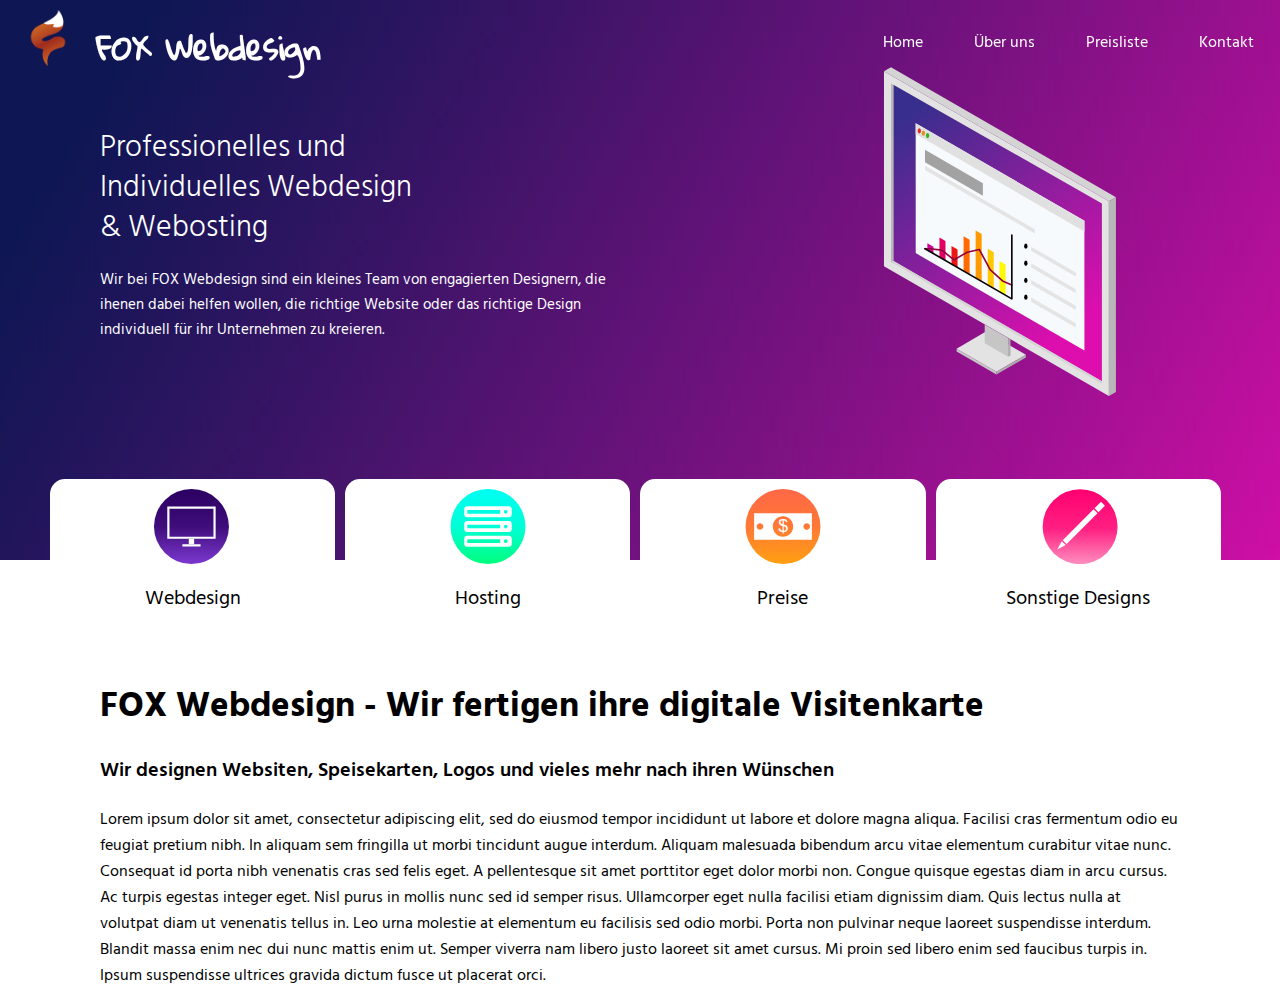
<file: index.html>
<!DOCTYPE html>
<html lang="en">
<head>
    <meta charset="UTF-8">
    <title>FoxWebdesign</title>
    <link href="style.css" rel="stylesheet" type="text/css">
    <link href="https://fonts.googleapis.com/css?family=Abel|Hind|Gloria+Hallelujah|Indie+Flower|Jua|Julius+Sans+One" rel="stylesheet">

</head>
<body>
    <script src="main.js"></script>
    <script src="textshorter.js"></script>






    <div id="Navigation">
        <img src="Images/Logo.png" id="Logo">
        <h1 id="Titel" style="font-family: 'Gloria Hallelujah', cursive;">FOX Webdesign</h1>
        <ul id="ulNavigation">
            <li class="NavigationItem"><a href="kontakt.html">Kontakt</a></li>
            <li class="NavigationItem"><a href="preisliste.html">Preisliste</a></li>
            <li class="NavigationItem"><a onclick="ueberuns()">Über uns</a></li>
            <li class="NavigationItem"><a class="active" onclick="home()">Home</a></li>
        </ul>
    </div>

    <div id="Background">
        <img src="Images/Background.svg">
    </div>
    
    <div id="Monitor">
        <img id="LeftImage" src="Images/Monitor2.SVG">
    </div>



    <div class="TitleOfPage">
        <h2 id="Title1">Professionelles und</h2>
        <h2 id="Title2">Individuelles Webdesign</h2>
        <h2 id="Title3">& Webosting</h2>
        <div id="TextOnTitle">
            <p> Wir bei FOX Webdesign sind ein kleines Team von
                engagierten Designern, die ihenen dabei helfen wollen, die richtige
                Website oder das richtige Design individuell für ihr Unternehmen zu
                kreieren.</p>
        </div>
    </div>






    <ul class="ulNavigation2">
            <li onclick="Webdesign()" onmouseover="Webdesign()" class="Navigation2Item" id="Navigation3Item">
                <img id="WebdesignIcon" class="NavigationIcon" src="Images/Webdesign%20Icon.svg" width="100vw">
                <a>Webdesign</a>
                <p>Wir gestalten ihre Webseite nach ihren Wünschen. Ob modern, schlicht oder seriös, bei uns werden sie fündig.</p>
            </li>

            <li onclick="Server()" onmouseover="Server()" class="Navigation2Item">
                <img id="HostingIcon" class="NavigationIcon" src="Images/Hosting%20Icon.svg" width="100vw">
                <a>Hosting</a>
                <p>Wir gestalten ihre Webseite nach ihren Wünschen. Ob modern, schlicht oder seriös, bei uns werden sie fündig.</p>
            </li>

            <li onclick="Money()" onmouseover="Money()" class="Navigation2Item">
                <img id="MoneyIcon" class="NavigationIcon" src="Images/Preise%20Icon.svg" width="100vw">
                <a>Preise</a>
                <p>Wir gestalten ihre Webseite nach ihren Wünschen. Ob modern, schlicht oder seriös, bei uns werden sie fündig.</p>
            </li>

            <li onmouseover="Sonstiges()" class="Navigation2Item" >
                <img id="OtherIcon" class="NavigationIcon" src="Images/Sonstige%20Designs%20Icon.svg" width="100vw">
                <a >Sonstige Designs</a>
                <p>Wir gestalten ihre Webseite nach ihren Wünschen. Ob modern, schlicht oder seriös, bei uns werden sie fündig.</p>
            </li>
        </ul>






    <div id="content">
        <h3 id="UeberunsTextHeading">
           FOX Webdesign - Wir fertigen ihre digitale Visitenkarte
        </h3>

        <h4 id="UeberunsTextHeadingDieZweite">
            Wir designen Websiten, Speisekarten, Logos und vieles mehr nach ihren Wünschen
        </h4>

        <p>
            Lorem ipsum dolor sit amet, consectetur adipiscing elit, sed do eiusmod tempor incididunt ut labore et dolore magna aliqua. Facilisi cras fermentum odio eu feugiat pretium nibh. In aliquam sem fringilla ut morbi tincidunt augue interdum. Aliquam malesuada bibendum arcu vitae elementum curabitur vitae nunc. Consequat id porta nibh venenatis cras sed felis eget. A pellentesque sit amet porttitor eget dolor morbi non. Congue quisque egestas diam in arcu cursus. Ac turpis egestas integer eget. Nisl purus in mollis nunc sed id semper risus. Ullamcorper eget nulla facilisi etiam dignissim diam. Quis lectus nulla at volutpat diam ut venenatis tellus in. Leo urna molestie at elementum eu facilisis sed odio morbi. Porta non pulvinar neque laoreet suspendisse interdum. Blandit massa enim nec dui nunc mattis enim ut. Semper viverra nam libero justo laoreet sit amet cursus. Mi proin sed libero enim sed faucibus turpis in. Ipsum suspendisse ultrices gravida dictum fusce ut placerat orci.
        </p>

    </div>

    







</body>
</html>
</file>
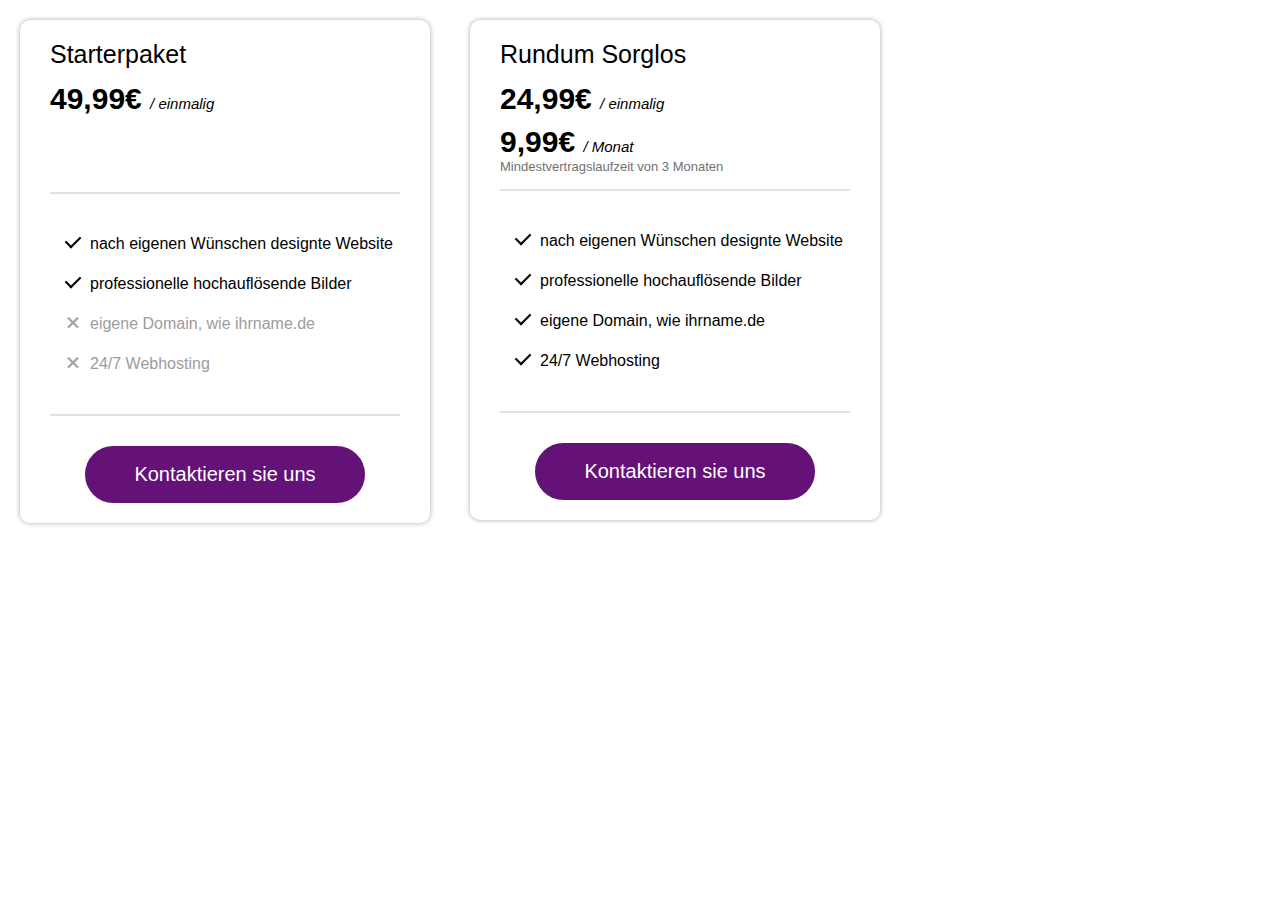
<file: test.html>
<!DOCTYPE html>
<html lang="en">
<head>
    <meta charset="UTF-8">
    <title>Title</title>
    <link href="style.css" rel="stylesheet" type="text/css">
</head>
<body>

<div id="content2">
    <div id="preise">
        <div class="Preisbox">
            <p class="PreisboxHeading">Starterpaket</p>
            <p class="PreisProMonat" style="line-height: 60px; margin-bottom: 58px">49,99€ <em class="proMonat"> / einmalig</em> </p>
            <p class="Vertragsbedingung"></p>
            <div class="HorizontaleLinie"></div>
            <ul class="Packetinhalt">
                <li class="PacketinhaltItem">nach eigenen Wünschen designte Website</li>
                <li class="PacketinhaltItem">professionelle hochauflösende Bilder</li>
                <li class="PacketinhaltItemNicht">eigene Domain, wie ihrname.de</li>
                <li class="PacketinhaltItemNicht">24/7 Webhosting</li>
            </ul>
            <div class="HorizontaleLinie"></div>
            <button class="PreisboxButton">Kontaktieren sie uns</button>
        </div>

        <div class="Preisbox">
            <p class="PreisboxHeading">Rundum Sorglos</p>
            <p class="PreisProMonat" style="line-height: 60px;">24,99€ <em class="proMonat"> / einmalig</em> </p>
            <p class="PreisProMonat" style="line-height: 15px;"> 9,99€ <em class="proMonat"> / Monat</em> </p>
            <p class="Vertragsbedingung">Mindestvertragslaufzeit von 3 Monaten</p>
            <div class="HorizontaleLinie"></div>
            <ul class="Packetinhalt">
                <li class="PacketinhaltItem">nach eigenen Wünschen designte Website</li>
                <li class="PacketinhaltItem">professionelle hochauflösende Bilder</li>
                <li class="PacketinhaltItem">eigene Domain, wie ihrname.de</li>
                <li class="PacketinhaltItem">24/7 Webhosting</li>
            </ul>
            <div class="HorizontaleLinie"></div>
            <button class="PreisboxButton">Kontaktieren sie uns</button>
        </div>
    </div>
</div>


</body>
</html>
</file>
<file: style.css>
* {
    margin: 0;
}

body {
    font-family: 'Hind', sans-serif;
}


@media only screen and (max-width: 1200px) {
    .Navigation2Item {
        height: 70px;
        margin-top: -50px;
    }

    .Navigation2Item p {
        visibility: hidden;
        opacity: 0;
        transition: visibility 0s, opacity 0.5s linear;
        padding: 10px 60px 60px 60px;
    }

    .Navigation2Item:Hover {
        position: relative;
        margin-top: -60px;
        background-color: #efefef;
        height: 80px;
    }

    .Navigation2Item:Hover p {

    }

    .NavigationIcon {
        display: none;
        margin-top: 10px;
    }

    .Navigation2Item a {
        display: block;
        color: black;
        text-align: center;
        padding-top: 20px;
        padding-bottom: 18px;
        text-decoration: none;
        transition: 700ms;
        font-size: 17px;
    }

    .TitleOfPage h2 {
        color: white;
        font-weight: 100;
        font-size: 30px;
        line-height: 40px;
    }

    .TitleOfPage p {
        color: white;
        line-height: 25px;
        font-size: 15px;
    }






}

/*########################################################################################################################*/
/*########################################################################################################################*/
/*########################################################################################################################*/
/*########################################################################################################################*/
/*########################################################################################################################*/

@media only screen and (min-width: 1201px) {


    .Navigation2Item {
        height: 150px;
        margin-top: -90px;
    }

    .Navigation2Item p {
        visibility: hidden;
        opacity: 0;
        transition: visibility 0s, opacity 0.8s linear;

        padding: 10px 60px 60px 60px;
    }

    .Navigation2Item a {
        display: block;
        color: black;
        text-align: center;
        padding-top: 10px;
        padding-bottom: 18px;
        text-decoration: none;
        transition: 700ms;
        font-size: 20px;
    }

    .Navigation2Item:Hover p {
        visibility: visible;
        opacity: 1;
        transition-delay: 0.2s;
        margin-top: -10px;
    }

    .NavigationIcon {
        display: inline;
        margin-top: 10px;
    }



    .Navigation2Item:Hover {
        position: relative;
        margin-top: -240px;
        height: 300px;
        background-color: #efefef;
    }

    .TitleOfPage h2 {
        color: white;
        font-weight: 100;
        font-size: 30px;
        line-height: 40px;
    }

    .TitleOfPage p {
        margin-top: 20px;
        color: white;
        line-height: 25px;
        font-size: 15px;
    }


}



/*########################################################################################################################*/
/*########################################################################################################################*/
/*########################################################################################################################*/
/*########################################################################################################################*/
/*########################################################################################################################*/

@media only screen and (min-width: 1500px) {
    .TitleOfPage p {
        margin-top: 20px;
        color: white;
        line-height: 30px;
        font-size: 20px;
    }

    .TitleOfPage h2 {
        color: white;
        font-weight: 100;
        font-size: 40px;
        line-height: 55px;
    }

}



#Title {
    font-family: 'Gloria Hallelujah', cursive;
}






#content {
    margin-top: 110px;
    margin-left: 100px;
    margin-right: 100px;
}

#UeberunsTextHeading {
    font-size: 35px;
    margin-bottom: 20px;
}

#UeberunsTextHeadingDieZweite {
    font-size: 20px;
    font-weight: 600;
    margin-bottom: 20px;
}



#Navigation {
    height: 70px;
    position: fixed;
    width: 100%;
    z-index: 10;
    transition: 800ms;
}


#Logo {
    height: 80%;
    float: left;
    margin-left: 20px;
    margin-top: 10px;
}

#Titel {
    padding-top: 15px;
    margin-left: 20px;
    float: left;
    color: white;
}

.ulNavigation {
    list-style-type: none;
    padding-left: 170px;
}


.NavigationItem {
    float: right;
    list-style-type: none;
    text-align: center;
    text-decoration: none;
}

.NavigationItem a {
    display: block;
    color: white;
    text-align: center;
    padding-left: 2vw;
    padding-right: 2vw;
    padding-top: 30px;
    padding-bottom: 18px;
    text-decoration: none;
    transition: 700ms;
}

.NavigationItem a:hover {
    background-color: rgba(200, 200, 200, 0.5);
}

.active {
    text-decoration: underline;
}

.TitleOfPage {
    position: absolute;
    top: 10vw;
    left: 100px;
    width: 40%;
}



#Monitor {
    width: 35%;
    position: absolute;
    top: 5vw;
    left: 60%;
}



.ulNavigation2 {
    list-style-type: none;
}


.Navigation2Item {
    float: left;
    list-style-type: none;
    text-align: center;
    text-decoration: none;
    width: 23%;
    transition: 500ms;
    position: relative;
    border-radius: 15px;
    margin-left: 10px;
    background-color: white;
    cursor: pointer;
}












.active2 {
    background-color: #ececec;
}

.active2:Hover {
    background-color: #cfcfcf;
}



#Boxes {
    margin-top: 50px;
    margin-bottom: 50px;
}

.Block {
    width: 20%;
    margin-left: 10%;
    margin-top: 50px;
    margin-bottom: 50px;
}

#impresumsbalken {
    background-color: white;
    width: 100%;
    height: 70px;
    padding-top: 20px;
}

.FooterContent {
    text-align: center;

}

.FooterContent a {
    text-decoration: none;
}

#Preisbereich {
    margin: 0 auto;

}

.Preisbox {
    float: left;
    width: 40%;
    max-width: 350px;
    margin: 20px;
    background-color: white;
    transition: 300ms;
    border-radius: 10px;
    padding: 20px 30px 20px 30px;
    box-shadow: 0px 0px 5px rgba(105,105,105,0.58);
}



.Preisbox:Hover {
    box-shadow: 0px 0px 20px grey;
    position: relative;
}

.PreisboxHeading {

    font-size: 25px;
    font-weight: 500;
}

.PreisProMonat {
    font-size: 30px;
    font-weight: bold;
}

.HorizontaleLinie {
    border-top: #e2e2e2 solid 2px;
}

.proMonat {
    font-weight: 300;
    font-size: 15px;
}

.Vertragsbedingung {
    margin-top: 5px;
    margin-bottom: 15px;
    font-size: 13px;
    color: #717171;
}

.PacketinhaltItem {
    text-align: left;
    list-style-image: url("Images/haken.png");
    line-height: 40px;
}

.PacketinhaltItemNicht {
    text-align: left;
    list-style-image: url("Images/hakengrau.png");
    line-height: 40px;
    color: #9c9c9c;
}

.Packetinhalt {
    margin-top: 30px;
    margin-bottom: 30px;
}

.PreisboxButton {
    width: 80%;
    margin-left: 10%;
    margin-top: 30px;
    padding: 15px;
    background-color: rgb(100, 18, 120);
    border: solid 2px rgb(100, 18, 120);
    color: white;
    font-size: 20px;
    border-radius: 50px;
    transition: 600ms;
}

.PreisboxButton:hover {
    background-color: white;
    color: black;
}
</file>
